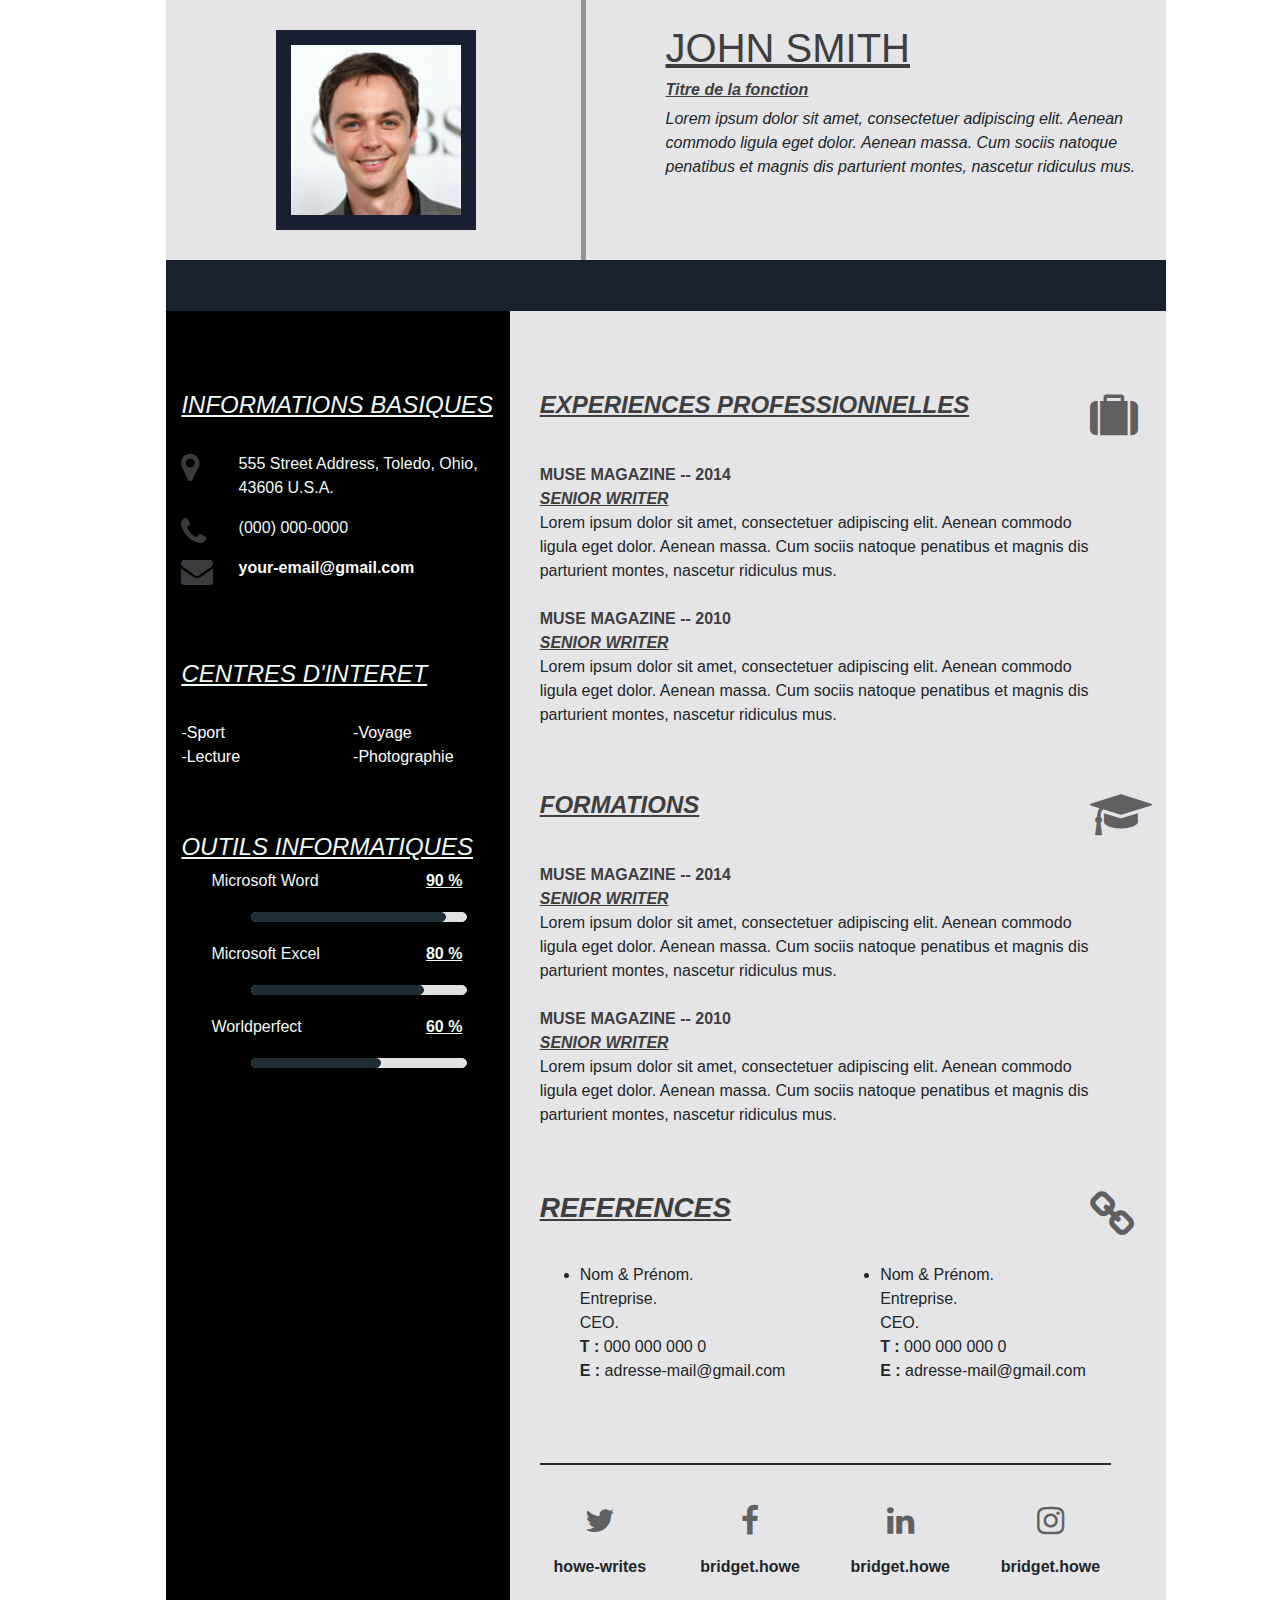
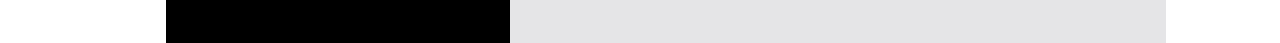
<file: cv-model 10/index.html>
<!DOCTYPE html>
<html>
<head>
<meta charset="UTF-8">
<meta charset="utf-8">
 
<title>Online Resume of Your Name</title>



<!-- Stylesheet -->
<script type="text/javascript" src="js/js.js"></script>

<link rel="stylesheet" media="screen and (min-width:481px)" href="css/cv.css">



  <!-- ICON  font-awesome -->
  <link rel="stylesheet" href="https://cdnjs.cloudflare.com/ajax/libs/font-awesome/4.7.0/css/font-awesome.min.css">
 
<!-- Meta -->
<meta name="description" content="A few lines about yourself">
<meta name="keywords" content="web,developer,designer,resume" />
<meta name="author" content="Your Name">
 


<!--  bootstrap js -->

<script src="https://cdnjs.cloudflare.com/ajax/libs/popper.js/1.14.7/umd/popper.min.js" ></script>
<script src="https://stackpath.bootstrapcdn.com/bootstrap/4.3.1/js/bootstrap.min.js"></script>




	  <!-- Bootstrap core CSS -->
  <link href="bootstrap/css/bootstrap.min.css" rel="stylesheet">

<script src="https://ajax.googleapis.com/ajax/libs/jquery/3.4.1/jquery.min.js"></script>

 



 <style>
@media only screen and (max-width: 1300px){
.globalcontainer{
	 background-color: #E5E5E7;
	 vertical-align: center;
}

.avatar{
  margin-top: 50px;
  margin-left: 110px;
  border: 15px solid #181F32;
  margin-top: 30px;
  margin-bottom: 30px;
}

.infocontainer{
    border-left: 5px solid #949496;

}
.titles{
    
    color: #3E3E40;
    font-family: 'Arial';
    text-decoration: underline;


}


.titles b{
  font-style: italic;
}



.sidetitles{
    color: #EFFBF3;
    font-family: 'Arial';

}

.email:hover{
    color: #EFFBF3;;
}


    /************************************************
    /* Affichage des compétences sous forme de barres
    *************************************************/
    .competences .barres li {
        margin-bottom: 25px;
        position: relative;
        list-style: none;
        
    }
    
    .competences .barres li:after {
        background: #e1e1e1;
        bottom: -4px;
        content: ' ';
        display: block;
        height: 10px;
        position: absolute;
        border: 1px solid #e1e1e1;
       -moz-border-radius: 25px;
  -webkit-border-radius: 25px;
        width:100%;
    }
    
    .competences .barres li span {
        background: #1F2E35;
        bottom: -4px;
        content: ' ';
        display: block;
        height: 10px;
        left: 0;
        position: absolute;
        width: inherit;
        z-index: 1;
        border: 1px solid #1F2E35;
        -moz-border-radius: 25px;
  -webkit-border-radius: 25px;
    }




.icons{
  border-radius: 50%;
  color: rgba(72, 72, 75, 0.85);

}


.sousicons{
  background-color: #fff;
  border: 1px solid #fff;
  border-radius: 50%;
  color: #1F2E35;
  

}
.progress{
  max-width:1000px;
  margin: 40px auto;
}


/* STYLES FOR PROGRESSBARS */

.progress-radial, .progress-radial * {
    -webkit-box-sizing: content-box;
    -moz-box-sizing: content-box;
    box-sizing: content-box;
}

/* -------------------------------------
 * Bar container
 * ------------------------------------- */
.progress-radial {
  float: left;
  margin-right: 4%;
  position: relative;
  width: 20%;
  border-radius: 50%;
}
.progress-radial:first-child {
  margin-left: 4%;
}
/* -------------------------------------
 * Optional centered circle w/text
 * ------------------------------------- */
.progress-radial .overlay {
  position: absolute;
  width: 80%;
  background-color: #f0f0f0;
  border-radius: 50%;
  font-size: 14px;
    top:50%;
    left:50%;
    -webkit-transform: translate(-50%, -50%);
    -ms-transform: translate(-50%, -50%);
    transform: translate(-50%, -50%);
}

.progress-radial .overlay p{
    position: absolute;
    line-height: 40px;
    text-align: center;
    width: 100%;
    top:50%;
    margin-top: -20px;
}



.center {
  margin: 0;
  position: absolute;
  left: 13%;

}

.pourcentages{
    font-family: 'Arial';
    text-decoration: underline;
}

.Loisirs{
    color: white;
}
  .col-sm-1 {width: 8.33%;}
.col-sm-2 {width: 16.66%;}
.col-sm-3 {width: 25%;}
.col-sm-4 {width: 33.33%;}
.col-sm-5 {width: 41.66%;}
.col-sm-6 {width: 50%;}
.col-sm-7 {width: 58.33%;}
.col-sm-8 {width: 66.66%;}
.col-sm-9 {width: 75%;}
.col-sm-10 {width: 83.33%;}
.col-sm-11 {width: 91.66%;}
.col-sm-12 {width: 100%;}
}


	@media only screen and (max-width: 768px){
    body{

     transform: scale(0.38); 
     
    }


 .globalcontainer{
	margin-left: -300px;
/*	margin-top: 125px;*/
	left: 0;
	position: absolute; 
	

}
}
@media only screen and (max-width: 375px) and (min-height: 812px){
    body{

     transform: scale(0.38); 
     
    }
   


 .globalcontainer{
	margin-left: -300px;

	position: absolute; 
	/*margin-top: 70%;*/
  	left: 0;

}
}

@media only screen and (max-width: 800px) and (min-width: 768px){
    body{

     transform: scale(0.80); 
     
    }
   


 .globalcontainer{
	margin-left: -100px;
	position: absolute; 
	
  	left: 0;

}
}
@media only screen and (width: 768px) and (height: 1024px){
    body{

     transform: scale(0.80); 
     
    }
   


 .globalcontainer{
	margin-left: -100px;
	position: absolute; 
	
  	left: 0;

}
}


 </style>


</head>
<body >
 
<div class="globalcontainer center" valign="center" style="width: 1000px;">
	<header>
		<div class="row" >
			
			<div class="col-sm-3 ">
				<img class="avatar" src="Images/avatar.jpg" width="200" height="200" alt="Your Name" />
			</div>
 	 			<div class="col-sm-2"></div>
 	 			<div class="col-sm-7 infocontainer" style="padding-left: 80px;">
 	 				<div >
 	 					<br>
 	 				<h1><span class="titles">JOHN SMITH</span></h1>
 	 		<h6 class="titles"><b>Titre de la fonction</b></h6>
 	 			</div>
 	 			<!-- PROFIL -->
					<section class="summary ">
					<em>
					Lorem ipsum dolor sit amet, consectetuer adipiscing elit. Aenean commodo ligula eget dolor. Aenean massa. Cum sociis natoque penatibus et magnis dis parturient montes, nascetur ridiculus mus.</em>
					</section>

			<!-- /PROFIL -->
 	 			</div>
 	 		</div>
 	 		<hr style="height: 50px;background-color: #19212E;margin-top: 0px;">
	</header>
	<div class="row">
		<div class="col-sm-4" style="background-color:#000000;margin-top: -16px;margin-left: 15px;">
			
			<h4 class=" sidetitles infobasiques" style="margin-top: 80px;text-decoration: underline;"><em>INFORMATIONS BASIQUES</em></h4>
			<br>
		<div class="row">
			
			<div class="col-sm-12">
			<section id="contact" style="color: #E4E4E6;">	
 	 			
 	 		<div class="row">
 	 			<div class="col-sm-2">
 	 				<i class="fa fa-map-marker fa-2x icons"></i>
 	 			</div>
 	 			<div class="col-sm-10">
 	 				<p class="sidetitles">555 Street Address, Toledo, Ohio, 43606  U.S.A.</p>
 	 			</div>
 	 		</div>	

 	 		<div class="row">
 	 			<div class="col-sm-2">
 	 				<i class="fa fa-phone fa-2x icons"></i>
 	 			</div>
 	 			<div class="col-sm-10">
 	 				<p class="phone sidetitles ">(000) 000-0000</p>
 	 			</div>
 	 		</div>

 	 		<div class="row">
 	 			<div class="col-sm-2">
 	 				<i class="fa fa-envelope fa-2x icons"></i>
 	 			</div>
 	 			<div class="col-sm-10">
 	 				<p ><a href="#" class="email sidetitles" >your-email@gmail.com</a></p>

 	 			</div>
 	 		</div>
			
		

			</section>
			

			<div class="clear">&nbsp;</div>
		<h4 class=" sidetitles " style="text-decoration: underline;"><em>CENTRES D'INTERET</em></h4>
		<br>
		<div class="row" style="color: #E4E4E6;">
			
			<div class="col-sm-12 Loisirs">
			
			   	<div class="row">
			   		<div class="col-sm-6">
			   			-Sport
			   		</div>
			   		<div class="col-sm-6">
			   			-Voyage
			   		</div>
			   	</div>
			   	<div class="row">
			   		<div class="col-sm-6">
			   			-Lecture
			   		</div>
			   		<div class="col-sm-6">
			   			-Photographie
			   		</div>
			   	</div>
				
			</div>

			<div class="col-sm-1"></div>
		</div>
		<div class="clear">&nbsp;</div>
			<h4 class=" sidetitles outilsinfo" style="text-decoration: underline;"><em>OUTILS INFORMATIQUES</em></h4>
		<div class="row" style="color: #E4E4E6;">
			<div class="col-sm-1"></div>
			<div class="col-sm-10 competences sidetitles">
				<div class="row">
					<div class="col-sm-9">
						<span>Microsoft Word</span>
					</div>
					<div class="col-sm-3 pourcentages">
						<b>90 %</b>
					</div>
				</div>
			 
			   	<ul class="barres">
					
					<li data-skills="80"><span style="width: 90%;"></span></li>
				</ul>
				<br>
				<div class="row">
					<div class="col-sm-9">
						<span>Microsoft Excel</span>
					</div>
					<div class="col-sm-3 pourcentages">
						<b>80 %</b>
					</div>
				</div>
				
				<ul class="barres">
					
					<li data-skills="80"><span style="width: 80%;"></span></li>
				</ul>
				<br>
				<div class="row">
					<div class="col-sm-9">
						<span>Worldperfect</span>
					</div>
					<div class="col-sm-3 pourcentages">
						<b>60 %</b>
					</div>
				</div>	
					

				<ul class="barres">
					<li data-skills="80"><span style="width: 60%;"></span></li>
				</ul>
				
				<br>
			</div>
			<div class="col-sm-1"></div>
		</div>
			</div>
			<div class="col-sm-1"></div>
		</div>
		</div>

	<div class="col-sm-7" style="margin-left: 15px;">
			<div class="clear">&nbsp;</div>
						<!-- EXPERIENCE PRO -->
	<section class="summary">
			<div class="row">
		
		<div class="col-sm-12" >
			<div class="row">
						<div class="col-sm-11"><h4 class="titles"><em><b>EXPERIENCES PROFESSIONNELLES</b></em></h4></div>
						<div class="col-sm-1">
						<i class="fa fa-suitcase fa-3x icons"></i>
					</div>
					</div>
			<br>
			<div class="section">
				
				<div style="color: #3E3E40;"><b>MUSE MAGAZINE -- </b><b>2014</b></div>
				<div class="top titles"><b>SENIOR WRITER </b></div>
			
			
			<div>
			Lorem ipsum dolor sit amet, consectetuer adipiscing elit. Aenean commodo ligula eget dolor. Aenean massa. Cum sociis natoque penatibus et magnis dis parturient montes, nascetur ridiculus mus. 
			</div>
			</div>
			<br>
			<div class="section">
				
				<div style="color: #3E3E40;"><b>MUSE MAGAZINE -- </b><b>2010</b></div>
				<div class="top titles"><b>SENIOR WRITER </b></div>
			
			
			<div>
			Lorem ipsum dolor sit amet, consectetuer adipiscing elit. Aenean commodo ligula eget dolor. Aenean massa. Cum sociis natoque penatibus et magnis dis parturient montes, nascetur ridiculus mus. 
			</div>
			</div>
			
	
		</div>
	</section>

			<!-- /EXPERIENCE PRO -->
<div class="clear">&nbsp;</div>
			<!-- FORMATION -->
	<section class="summary">
			<div class="row">
		
		<div class="col-sm-12" >
			<div class="row">
						<div class="col-sm-11"><h4 class="titles"><em><b>FORMATIONS</b></em></h4></div>
						<div class="col-sm-1">
						<i class="fa fa-mortar-board fa-3x icons"></i>
					</div>
				</div>
			<br>
			<div class="section">
				
				<div style="color: #3E3E40;"><b>MUSE MAGAZINE -- </b><b>2014</b></div>
				<div class="top titles"><b>SENIOR WRITER </b></div>
			
			
			<div>
			Lorem ipsum dolor sit amet, consectetuer adipiscing elit. Aenean commodo ligula eget dolor. Aenean massa. Cum sociis natoque penatibus et magnis dis parturient montes, nascetur ridiculus mus. 
			</div>
			</div>
			<br>
			<div class="section">
				
				<div style="color: #3E3E40;"><b>MUSE MAGAZINE -- </b><b>2010</b></div>
				<div class="top titles"><b>SENIOR WRITER </b></div>
			
			
			<div>
			Lorem ipsum dolor sit amet, consectetuer adipiscing elit. Aenean commodo ligula eget dolor. Aenean massa. Cum sociis natoque penatibus et magnis dis parturient montes, nascetur ridiculus mus. 
			</div>
			</div>
			
		</div>
		</div>
	</section>

	<!-- /FORMATION -->

<div class="clear">&nbsp;</div>
<!-- BEGIN REFERENCES SECTION -->
	
 			<section id="References">	
 	 			<div class="row">
						<div class="col-sm-11"><h3 class="titles"><em><b>REFERENCES</b></em></h3></div>
						<div class="col-sm-1">
						<i class="fa fa-chain fa-3x icons"></i>
					</div>
				</div>
 	 			<br>
 	 			<div class="row">
 	 				
 	 				<div class="col-sm-6 sectionref">
 	 					<ul>
							<li>
								<div>
									<div>
										Nom & Prénom.
									</div>
									<div>
										Entreprise.
									</div>
									<div>
										CEO.
									</div>
									<div>
										<b>T :</b> 000 000 000 0
									</div>
									<div>
										<b>E :</b> adresse-mail@gmail.com
									</div>
								</div>
							</li>
							<br>
							
							
						</ul>
 	 				</div>
 	 				
 	 				<div class="col-sm-6 sectionref">
 	 					<ul>
							<li>
								<div>
									<div>
										Nom & Prénom.
									</div>
									<div>
										Entreprise.
									</div>
									<div>
										CEO.
									</div>
									<div>
										<b>T :</b> 000 000 000 0
									</div>
									<div>
										<b>E :</b> adresse-mail@gmail.com
									</div>
								</div>
							</li>
							<br>
							
							
						</ul>
 	 				</div>
 	 			</div>

			</section>

<!-- END REFERENCES SECTION -->
<br>
<hr style="background-color: #2D2D2F;height: 1px;">
<br>
<!-- SOCIAL MEDIA -->
<div class="row text-center" >	
	<div class="col-sm-3">
		<p><i class="fa fa-twitter fa-2x icons" ></i></p>
		<b>howe-writes</b>
	</div>

	<div class="col-sm-3">
		<p><i class="fa fa-facebook fa-2x icons" ></i></p>
		<b>bridget.howe</b>
	</div>


	<div class="col-sm-3">
	<p><i class="fa fa-linkedin fa-2x icons" ></i></p>
		<b>bridget.howe</b>
	</div>

	<div class="col-sm-3">
	<p><i class="fa fa-instagram fa-2x icons" ></i></p>
		<b>bridget.howe</b>
	</div>

</div>
<div class="clear">&nbsp;</div>
<!-- /SOCIAL MEDIA -->
		</div>
	</div>

 </div>




</body>
</html>
</file>
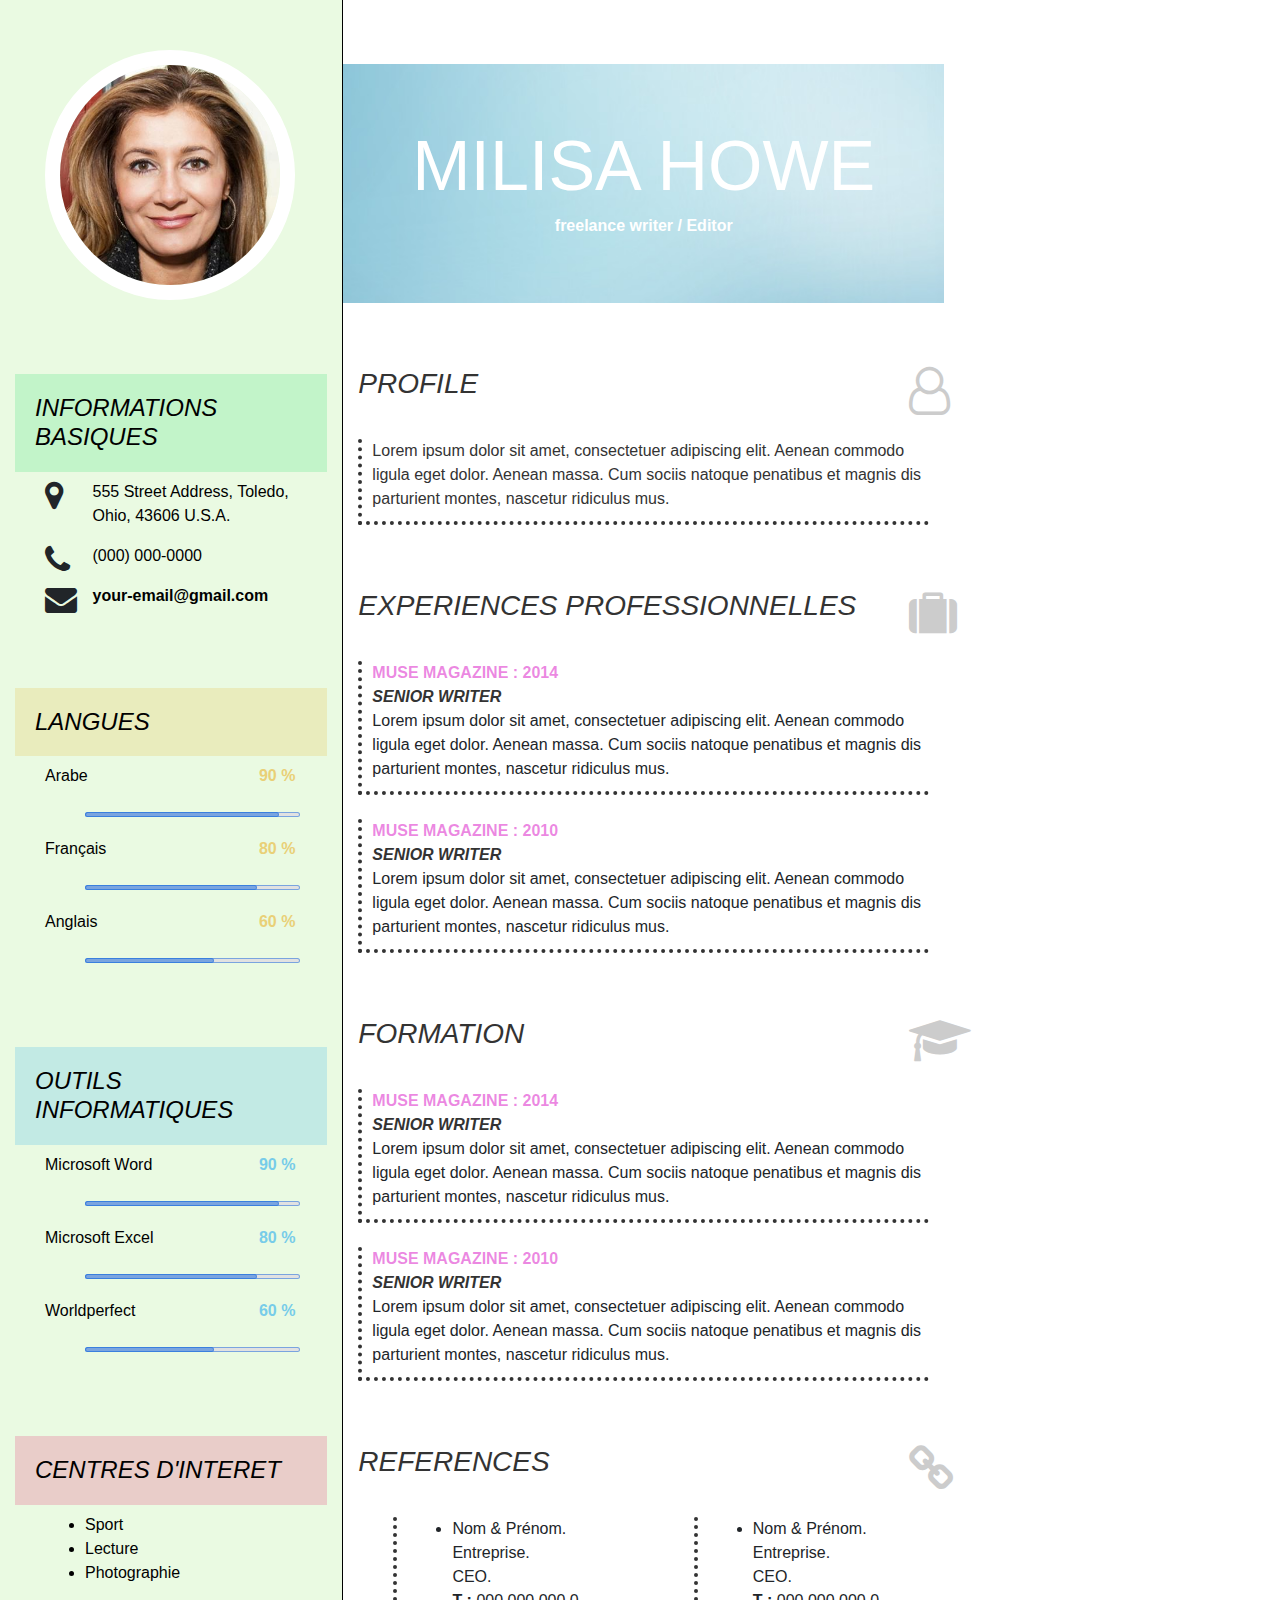
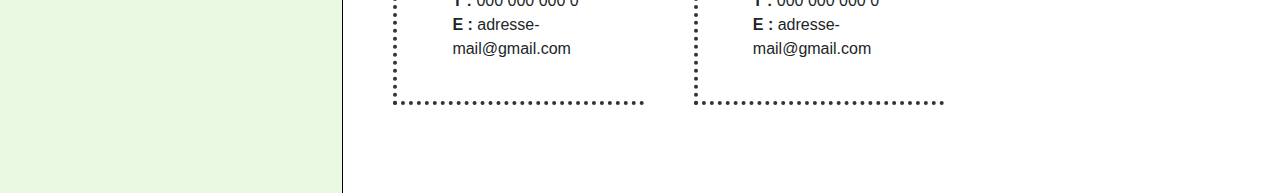
<file: cv-model 9/index.html>
<!DOCTYPE html>
<html>
<head>
<meta charset="UTF-8">
<meta charset="utf-8">
 
<title>Online Resume of Your Name</title>



<!-- Stylesheet -->
<script type="text/javascript" src="js/js.js"></script>

<link rel="stylesheet" media="screen and (min-width:481px)" href="css/cv.css">



  <!-- ICON  font-awesome -->
  <link rel="stylesheet" href="https://cdnjs.cloudflare.com/ajax/libs/font-awesome/4.7.0/css/font-awesome.min.css">
 
<!-- Meta -->
<meta name="description" content="A few lines about yourself">
<meta name="keywords" content="web,developer,designer,resume" />
<meta name="author" content="Your Name">
 


<!--  bootstrap js -->

<script src="https://cdnjs.cloudflare.com/ajax/libs/popper.js/1.14.7/umd/popper.min.js" ></script>
<script src="https://stackpath.bootstrapcdn.com/bootstrap/4.3.1/js/bootstrap.min.js"></script>




	  <!-- Bootstrap core CSS -->
  <link href="bootstrap/css/bootstrap.min.css" rel="stylesheet">

<script src="https://ajax.googleapis.com/ajax/libs/jquery/3.4.1/jquery.min.js"></script>

 



 <style>
@media only screen and (max-width: 1300px){

.globalcontainer{
    background: #fff;
  vertical-align: center;



}

.section{
    border-left: 4px dotted #333333;
    border-bottom: 4px dotted #333333;
    padding-bottom: 10px;
    padding-left: 10px;
}
.sectionref{
    border-left: 4px dotted #333333;
    border-bottom: 4px dotted #333333;
    
   
}

.fullname{
    
    padding-top: 60px;
    padding-bottom: 60px;
    color: white;

}
.titles {
    color: #333333;
    font-family: 'Arial';


}


.titles b{
  font-style: italic;
}



.sidetitles{
    color: black;
    font-family: 'Arial';
  }
.Loisirs{
    background-color: rgba(233, 119, 155, 0.35);
    font-family: 'Arial';
   padding: 20px;

}
.infobasiques{
    background-color: rgba(119, 233, 155, 0.35);
    font-family: 'Arial';
   padding: 20px;
}
.outilsinfo{
    background-color: rgba(119, 204, 233, 0.35);
    font-family: 'Arial';
   padding: 20px;
}
.Langue{
    background-color: rgba(233, 208, 119, 0.35);
    font-family: 'Arial';
   padding: 20px;
}

.email:hover{
    color: #EFFBF3;;
}
 
a:link { 
    text-decoration: none;
    color: #000;
    font-weight: bold;
}

#wrapper    {
    width: 965px;
    margin: 0 auto; 
}
 
#content {
    background-color: #eee;
    width: 960px;
    text-align: left;
    overflow: auto;
    position: relative;
    margin: 25px 0px 25px 0px;
    border: #fff solid 2px;
}
 
.clear  {
    float: none;
    clear: both;
    margin: 20px 0px 20px 0px;
    
}
 


.avatar{
  margin-top: 50px;
  
  border: 15px solid white;
  border-radius: 60%;
  margin-bottom: 10px;
}
 

/* Main Content
--------------------------------------------------- */
 
h2.top  {
    margin: 0px; 
    font-size: 22px;
    font-weight: bold;
}
 
h2  {
    margin: 40px 0px 0px 0px; 
    font-size: 22px;
    font-weight: bold;
}
 

 
p.bus1  {
    margin: 0px;
    font-weight: bold;
    color: #669933;
}
 

p.summary   {
    margin: 10px 0px 0px 0px;
}
 
 
#skills ul.list1    {   
    float: left;
    list-style: none;
    margin: 0px 0px 0px -40px;
    width: 220px;
}
 
#skills ul.list2    {   
    float: left;
    list-style: none;
    margin: 0px 0px 0px 0px;
    width: 220px;
}
 
#skills li {
    background: url("../images/bullet_green.png") no-repeat;
    background-position: 0px 2px;
    padding: 0px 0px 0px 25px;
}
 
abbr    {
    border-width: 0px;
}
 
 

    /************************************************
    /* Affichage des compétences sous forme de barres
    *************************************************/
    .competences .barres li {
        margin-bottom: 25px;
        position: relative;
        list-style: none;
        
    }
    
    .competences .barres li:after {
        background: #e1e1e1;
        bottom: -4px;
        content: ' ';
        display: block;
        height: 5px;
        left: 0;
        position: absolute;
        border: 1px solid rgba(44, 118, 221, 0.57);
       -moz-border-radius: 25px;
  -webkit-border-radius: 25px;
        width:100%;
    }
    
    .competences .barres li span {
        background: rgba(44, 118, 221, 0.57);
        bottom: -4px;
        content: ' ';
        display: block;
        height: 5px;
        left: 0;
        position: absolute;
        width: inherit;
        z-index: 1;
        border: 1px solid rgba(44, 118, 221, 0.57);
        -moz-border-radius: 25px;
  -webkit-border-radius: 25px;
    }





.progress{
  max-width:1000px;
  margin: 40px auto;
}


/* STYLES FOR PROGRESSBARS */

.progress-radial, .progress-radial * {
    -webkit-box-sizing: content-box;
    -moz-box-sizing: content-box;
    box-sizing: content-box;
}

/* -------------------------------------
 * Bar container
 * ------------------------------------- */
.progress-radial {
  float: left;
  margin-right: 4%;
  position: relative;
  width: 20%;
  border-radius: 50%;
}
.progress-radial:first-child {
  margin-left: 4%;
}
/* -------------------------------------
 * Optional centered circle w/text
 * ------------------------------------- */
.progress-radial .overlay {
  position: absolute;
  width: 80%;
  background-color: #f0f0f0;
  border-radius: 50%;
  font-size: 14px;
    top:50%;
    left:50%;
    -webkit-transform: translate(-50%, -50%);
    -ms-transform: translate(-50%, -50%);
    transform: translate(-50%, -50%);
}

.progress-radial .overlay p{
    position: absolute;
    line-height: 40px;
    text-align: center;
    width: 100%;
    top:50%;
    margin-top: -20px;
}



.center {
  margin: 0;
  position: absolute;
  left: 0;

}
.pourcentageOutilsInfo{
   
    color: #77cce9;

}

.pourcentageLangues{
   
    color: #e9d077;

}

.icons{
  color: #cccccc;
}

.col-sm-1 {width: 8.33%;}
.col-sm-2 {width: 16.66%;}
.col-sm-3 {width: 25%;}
.col-sm-4 {width: 33.33%;}
.col-sm-5 {width: 41.66%;}
.col-sm-6 {width: 50%;}
.col-sm-7 {width: 58.33%;}
.col-sm-8 {width: 66.66%;}
.col-sm-9 {width: 75%;}
.col-sm-10 {width: 83.33%;}
.col-sm-11 {width: 91.66%;}
.col-sm-12 {width: 100%;}
}



	@media only screen and (max-width: 768px){
    body{

     transform: scale(0.38); 
     
    }
   
  

 .globalcontainer{
	margin-left: -305px;
/*	margin-top: 125px;*/
	left: 0;
	position: absolute; 
	

}
}


@media only screen and (max-width: 800px) and (min-width: 768px){
    body{

     transform: scale(0.80); 
     
    }
   

 .globalcontainer{
	margin-left: -100px;
	position: absolute; 
	
  	left: 0;

}
}
@media only screen and (width: 768px) and (height: 1024px){
    body{

     transform: scale(0.80); 
     
    }


 .globalcontainer{
	margin-left: -100px;
	position: absolute; 
	
  	left: 0;

}
}



 </style>


</head>
<body >
 
<div class="globalcontainer center"  valign="center" style="width: 1000px;">
	

<div class="row " >

<!-- section1 -->
	<div class="col-sm-4" style="border-right: 1px solid black; background-color: rgba(194, 241, 172, 0.35);margin-left: 15px;">
		<div class="row ">
			<div class="col-sm-1"></div>
			<div class="col-sm-10 ">
				<img class="avatar" src="Images/avatar.jpg" width="250" height="250" alt="Your Name" />
			</div>

			
		</div>
		<div class="clear">&nbsp;</div>
<h4 class=" sidetitles infobasiques"><em>INFORMATIONS BASIQUES</em></h4>
		<div class="row">
			<div class="col-sm-1"></div>
			<div class="col-sm-10">
			<section id="contact">	
 	 			
 	 		<div class="row">
 	 			<div class="col-sm-2">
 	 				<i class="fa fa-map-marker fa-2x"></i>
 	 			</div>
 	 			<div class="col-sm-10">
 	 				<p class="sidetitles">555 Street Address, Toledo, Ohio, 43606  U.S.A.</p>
 	 			</div>
 	 		</div>	

 	 		<div class="row">
 	 			<div class="col-sm-2">
 	 				<i class="fa fa-phone fa-2x"></i>
 	 			</div>
 	 			<div class="col-sm-10">
 	 				<p class="phone sidetitles">(000) 000-0000</p>
 	 			</div>
 	 		</div>

 	 		<div class="row">
 	 			<div class="col-sm-2">
 	 				<i class="fa fa-envelope fa-2x "></i>
 	 			</div>
 	 			<div class="col-sm-10">
 	 				<p ><a href="#" class="email sidetitles" >your-email@gmail.com</a></p>

 	 			</div>
 	 		</div>
			
		

			</section>
						
			</div>
			<div class="col-sm-1"></div>
		</div>
		<div class="clear">&nbsp;</div>
		<h4 class=" sidetitles Langue"><em>LANGUES</em></h4>
		<div class="row">
			<div class="col-sm-1"></div>
			<div class="col-sm-10 competences sidetitles">
				<div class="row">
					<div class="col-sm-9">
						<span>Arabe</span>
					</div>
					<div class="col-sm-3 pourcentageLangues">
						<b>90 %</b>
					</div>
				</div>	
			 
			   	<ul class="barres">
					
					<li data-skills="80"><span style="width: 90%;"></span></li>
				</ul>
				<br>
				<div class="row">
					<div class="col-sm-9 ">
						<span>Français</span>
					</div>
					<div class="col-sm-3 pourcentageLangues">
						<b>80 %</b>
					</div>
				</div>	
				
				<ul class="barres">
					
					<li data-skills="80"><span style="width: 80%;"></span></li>
				</ul>
				<br>
				<div class="row">
					<div class="col-sm-9">
						<span>Anglais</span>
					</div>
					<div class="col-sm-3 pourcentageLangues">
						<b>60 %</b>
					</div>
				</div>		
					

				<ul class="barres">
					<li data-skills="80"><span style="width: 60%;"></span></li>
				</ul>
				
				<br>
			</div>
		</div>	
		<div class="clear">&nbsp;</div>
			<h4 class=" sidetitles outilsinfo"><em>OUTILS INFORMATIQUES</em></h4>
		<div class="row">
			<div class="col-sm-1"></div>
			<div class="col-sm-10 competences sidetitles">
				<div class="row">
					<div class="col-sm-9">
						<span>Microsoft Word</span>
					</div>
					<div class="col-sm-3 pourcentageOutilsInfo">
						<b>90 %</b>
					</div>
				</div>
			 
			   	<ul class="barres">
					
					<li data-skills="80"><span style="width: 90%;"></span></li>
				</ul>
				<br>
				<div class="row">
					<div class="col-sm-9">
						<span>Microsoft Excel</span>
					</div>
					<div class="col-sm-3 pourcentageOutilsInfo">
						<b>80 %</b>
					</div>
				</div>
				
				<ul class="barres">
					
					<li data-skills="80"><span style="width: 80%;"></span></li>
				</ul>
				<br>
				<div class="row">
					<div class="col-sm-9">
						<span>Worldperfect</span>
					</div>
					<div class="col-sm-3 pourcentageOutilsInfo">
						<b>60 %</b>
					</div>
				</div>	
					

				<ul class="barres">
					<li data-skills="80"><span style="width: 60%;"></span></li>
				</ul>
				
				<br>
			</div>
			<div class="col-sm-1"></div>
		</div>
		<div class="clear">&nbsp;</div>
		<h4 class=" sidetitles Loisirs"><em>CENTRES D'INTERET</em></h4>
		<div class="row">
			<div class="col-sm-1"></div>
			<div class="col-sm-10 competences sidetitles">
			
			   	<ul >
					<li>
						Sport
					</li>
					<li>
						Lecture
					</li>
					<li>
						Photographie
					</li>
					
				</ul>
				
			</div>
			<div class="col-sm-1"></div>
		</div>
		<div class="clear">&nbsp;</div>
	</div>
	<!-- /section1 -->
<!-- section2 -->


	<div class="col-sm-7" >
		
	<div class="clear">&nbsp;</div>
		
		<div class="row fullname"  style="background-image: url('Images/maxresdefault.jpg');">
 	 			
 	 			<div class="col-sm-12">
 	 				<div class="text-center" >
 	 				<h1><span style="font-size: 70px;" >MILISA HOWE</span></h1>
 	 		<h6 ><b>freelance writer / Editor</b></h6>
 	 			</div>
 	 			</div>
 	 	</div>
 	 	<div class="clear">&nbsp;</div>
		<!-- PROFIL -->
			<section class="summary titles">
				<div>
					<div class="row">
						<div class="col-sm-11"><h3 class="titles"><em>PROFILE</em></h3></div>
						<div class="col-sm-1">
						<i class="fa fa-user-o fa-3x icons"></i>
					</div>
					</div>
					
				<br>
			<div class="section">Lorem ipsum dolor sit amet, consectetuer adipiscing elit. Aenean commodo ligula eget dolor. Aenean massa. Cum sociis natoque penatibus et magnis dis parturient montes, nascetur ridiculus mus.	</div>
			
				</div>
			
			</section>
<div class="clear">&nbsp;</div>
			<!-- /PROFIL -->

			<!-- EXPERIENCE PRO -->
	<section class="summary">
			<div class="row">
		
		<div class="col-sm-12" >
			<div class="row">
						<div class="col-sm-11"><h3 class="titles"><em>EXPERIENCES PROFESSIONNELLES</em></h3></div>
						<div class="col-sm-1">
						<i class="fa fa-suitcase fa-3x icons"></i>
					</div>
					</div>
			<br>
			<div class="section">
				
				<div style="color: rgba(221, 44, 203, 0.57);"><b>MUSE MAGAZINE : </b><b>2014</b></div>
				<div class="top titles"><b>SENIOR WRITER </b></div>
			
			
			<div>
			Lorem ipsum dolor sit amet, consectetuer adipiscing elit. Aenean commodo ligula eget dolor. Aenean massa. Cum sociis natoque penatibus et magnis dis parturient montes, nascetur ridiculus mus. 
			</div>
			</div>
			<br>
			<div class="section">
				
				<div style="color: rgba(221, 44, 203, 0.57);"><b>MUSE MAGAZINE : </b><b>2010</b></div>
				<div class="top titles"><b>SENIOR WRITER </b></div>
			
			
			<div>
			Lorem ipsum dolor sit amet, consectetuer adipiscing elit. Aenean commodo ligula eget dolor. Aenean massa. Cum sociis natoque penatibus et magnis dis parturient montes, nascetur ridiculus mus. 
			</div>
			</div>
			
	
		</div>
	</section>

			<!-- /EXPERIENCE PRO -->
<div class="clear">&nbsp;</div>
			<!-- FORMATION -->
	<section class="summary">
			<div class="row">
		
		<div class="col-sm-12" >
			<div class="row">
						<div class="col-sm-11"><h3 class="titles"><em>FORMATION</em></h3></div>
						<div class="col-sm-1">
						<i class="fa fa-mortar-board fa-3x icons"></i>
					</div>
				</div>
			<br>
			<div class="section">
				
				<div style="color: rgba(221, 44, 203, 0.57);"><b>MUSE MAGAZINE : </b><b>2014</b></div>
				<div class="top titles"><b>SENIOR WRITER </b></div>
			
			
			<div>
			Lorem ipsum dolor sit amet, consectetuer adipiscing elit. Aenean commodo ligula eget dolor. Aenean massa. Cum sociis natoque penatibus et magnis dis parturient montes, nascetur ridiculus mus. 
			</div>
			</div>
			<br>
			<div class="section">
				
				<div style="color: rgba(221, 44, 203, 0.57);"><b>MUSE MAGAZINE : </b><b>2010</b></div>
				<div class="top titles"><b>SENIOR WRITER </b></div>
			
			
			<div>
			Lorem ipsum dolor sit amet, consectetuer adipiscing elit. Aenean commodo ligula eget dolor. Aenean massa. Cum sociis natoque penatibus et magnis dis parturient montes, nascetur ridiculus mus. 
			</div>
			</div>
			
		</div>
		</div>
	</section>

	<!-- /FORMATION -->

<div class="clear">&nbsp;</div>
<!-- BEGIN REFERENCES SECTION -->
	
 			<section id="References">	
 	 			<div class="row">
						<div class="col-sm-11"><h3 class="titles"><em>REFERENCES</em></h3></div>
						<div class="col-sm-1">
						<i class="fa fa-chain fa-3x icons"></i>
					</div>
				</div>
 	 			<br>
 	 			<div class="row">
 	 				<div class="col-sm-1"> </div>
 	 				<div class="col-sm-5 sectionref">
 	 					<ul>
							<li>
								<div>
									<div>
										Nom & Prénom.
									</div>
									<div>
										Entreprise.
									</div>
									<div>
										CEO.
									</div>
									<div>
										<b>T :</b> 000 000 000 0
									</div>
									<div>
										<b>E :</b> adresse-mail@gmail.com
									</div>
								</div>
							</li>
							<br>
							
							
						</ul>
 	 				</div>
 	 				<div class="col-sm-1"> </div>
 	 				<div class="col-sm-5 sectionref">
 	 					<ul>
							<li>
								<div>
									<div>
										Nom & Prénom.
									</div>
									<div>
										Entreprise.
									</div>
									<div>
										CEO.
									</div>
									<div>
										<b>T :</b> 000 000 000 0
									</div>
									<div>
										<b>E :</b> adresse-mail@gmail.com
									</div>
								</div>
							</li>
							<br>
							
							
						</ul>
 	 				</div>
 	 			</div>
 	 			<br>
 	 			
			
			

			</section>

<!-- END REFERENCES SECTION -->
<div class="clear">&nbsp;</div>
	</div>
	<!-- /section2 -->

</div>



 </div>






</body>
</html>
</file>
<file: cv-model 10/css/cv.css>
body {
   
 
    
    font-size: 16px; 
    font-family: "Trebuchet MS", Helvetica, sans-serif;
    color: #000;
}


.globalcontainer{
    background-color: #E5E5E7;
  vertical-align: center;



}

.titles{
    color: #3E3E40;
    font-family: 'Arial';
    text-decoration: underline;
}


.titles b{
  font-style: italic;
}



.sidetitles{
    color: #EFFBF3;
    font-family: 'Arial';
    
}

.email:hover{
    color: #EFFBF3;
}
 
a:link { 
    text-decoration: none;
    color: white;
    font-weight: bold;
}
 
a:visited { 
    text-decoration: underline;
    color: #000;
    font-weight: bold;
}
 
a:hover { 
    text-decoration: underline;
    color: #669933;
    font-weight: bold;
}
 
a:active { 
    text-decoration: underline;
    color: #000;
   
}
 
#wrapper    {
    width: 965px;
    margin: 0 auto; 
}
 
#content {
    background-color: #eee;
    width: 960px;
    text-align: left;
    overflow: auto;
    position: relative;
    margin: 25px 0px 25px 0px;
    border: #fff solid 2px;
}
 
.clear  {
    float: none;
    clear: both;
    margin: 20px 0px 20px 0px;
    
}
 
#contact-details .header_1 {
    float: left;
    width: 350px;
    text-align: center;
    margin: 40px 0px 0px 20px;
    position: absolute;
    z-index: 0;
    
    
}

.avatar{
  margin-top: 50px;
  margin-left: 110px;
  border: 15px solid #181F32;
  margin-top: 30px;
  margin-bottom: 30px;
}

.infocontainer{
    border-left: 5px solid #949496;

}
 

/* Main Content
--------------------------------------------------- */
 
h2.top  {
    margin: 0px; 
    font-size: 22px;
    font-weight: bold;
}
 
h2  {
    margin: 40px 0px 0px 0px; 
    font-size: 22px;
    font-weight: bold;
}
 

 
p.bus1  {
    margin: 0px;
    font-weight: bold;
    color: #669933;
}
 

p.summary   {
    margin: 10px 0px 0px 0px;
}
 
 
#skills ul.list1    {   
    float: left;
    list-style: none;
    margin: 0px 0px 0px -40px;
    width: 220px;
}
 
#skills ul.list2    {   
    float: left;
    list-style: none;
    margin: 0px 0px 0px 0px;
    width: 220px;
}
 
#skills li {
    background: url("../images/bullet_green.png") no-repeat;
    background-position: 0px 2px;
    padding: 0px 0px 0px 25px;
}
 
abbr    {
    border-width: 0px;
}
 
 

    /************************************************
    /* Affichage des compétences sous forme de barres
    *************************************************/
    .competences .barres li {
        margin-bottom: 25px;
        position: relative;
        list-style: none;
        
    }
    
    .competences .barres li:after {
        background: #e1e1e1;
        bottom: -4px;
        content: ' ';
        display: block;
        height: 10px;
        left: 0;
        position: absolute;
        border: 1px solid #e1e1e1;
       -moz-border-radius: 25px;
  -webkit-border-radius: 25px;
        width:100%;
    }
    
    .competences .barres li span {
        background: #1F2E35;
        bottom: -4px;
        content: ' ';
        display: block;
        height: 10px;
        left: 0;
        position: absolute;
        width: inherit;
        z-index: 1;
        border: 1px solid #e1e1e1;
        -moz-border-radius: 25px;
  -webkit-border-radius: 25px;
    }




.icons{
  border-radius: 50%;
  color: rgba(72, 72, 75, 0.85);

}


.sousicons{
  background-color: #fff;
  border: 1px solid #fff;
  border-radius: 50%;
  color: #1F2E35;
  

}
.progress{
  max-width:1000px;
  margin: 40px auto;
}


/* STYLES FOR PROGRESSBARS */

.progress-radial, .progress-radial * {
    -webkit-box-sizing: content-box;
    -moz-box-sizing: content-box;
    box-sizing: content-box;
}

/* -------------------------------------
 * Bar container
 * ------------------------------------- */
.progress-radial {
  float: left;
  margin-right: 4%;
  position: relative;
  width: 20%;
  border-radius: 50%;
}
.progress-radial:first-child {
  margin-left: 4%;
}
/* -------------------------------------
 * Optional centered circle w/text
 * ------------------------------------- */
.progress-radial .overlay {
  position: absolute;
  width: 80%;
  background-color: #f0f0f0;
  border-radius: 50%;
  font-size: 14px;
    top:50%;
    left:50%;
    -webkit-transform: translate(-50%, -50%);
    -ms-transform: translate(-50%, -50%);
    transform: translate(-50%, -50%);
}

.progress-radial .overlay p{
    position: absolute;
    line-height: 40px;
    text-align: center;
    width: 100%;
    top:50%;
    margin-top: -20px;
}



.center {
  margin: 0;
  position: absolute;
  left: 13%;

}

.pourcentages{
    font-family: 'Arial';
    text-decoration: underline;
}

.Loisirs{
    color: white;
}
</file>
<file: cv-model 9/css/cv.css>
body {
   
 
    
    font-size: 16px; 
    font-family: "Trebuchet MS", Helvetica, sans-serif;
    color: #000;
}

.globalcontainer{
    background: #fff;
  vertical-align: center;



}

.section{
    border-left: 4px dotted #333333;
    border-bottom: 4px dotted #333333;
    padding-bottom: 10px;
    padding-left: 10px;
}
.sectionref{
    border-left: 4px dotted #333333;
    border-bottom: 4px dotted #333333;
    
   
}

.fullname{
    
    padding-top: 60px;
    padding-bottom: 60px;
    color: white;

}
.titles {
    color: #333333;
    font-family: 'Arial';


}


.titles b{
  font-style: italic;
}



.sidetitles{
    color: black;
    font-family: 'Arial';
  }
.Loisirs{
    background-color: rgba(233, 119, 155, 0.35);
    font-family: 'Arial';
   padding: 20px;

}
.infobasiques{
    background-color: rgba(119, 233, 155, 0.35);
    font-family: 'Arial';
   padding: 20px;
}
.outilsinfo{
    background-color: rgba(119, 204, 233, 0.35);
    font-family: 'Arial';
   padding: 20px;
}
.Langue{
    background-color: rgba(233, 208, 119, 0.35);
    font-family: 'Arial';
   padding: 20px;
}

.email:hover{
    color: #EFFBF3;;
}
 
a:link { 
    text-decoration: none;
    color: #000;
    font-weight: bold;
}

#wrapper    {
    width: 965px;
    margin: 0 auto; 
}
 
#content {
    background-color: #eee;
    width: 960px;
    text-align: left;
    overflow: auto;
    position: relative;
    margin: 25px 0px 25px 0px;
    border: #fff solid 2px;
}
 
.clear  {
    float: none;
    clear: both;
    margin: 20px 0px 20px 0px;
    
}
 


.avatar{
  margin-top: 50px;
  
  border: 15px solid white;
  border-radius: 60%;
  margin-bottom: 10px;
}
 

/* Main Content
--------------------------------------------------- */
 
h2.top  {
    margin: 0px; 
    font-size: 22px;
    font-weight: bold;
}
 
h2  {
    margin: 40px 0px 0px 0px; 
    font-size: 22px;
    font-weight: bold;
}
 

 
p.bus1  {
    margin: 0px;
    font-weight: bold;
    color: #669933;
}
 

p.summary   {
    margin: 10px 0px 0px 0px;
}
 
 
#skills ul.list1    {   
    float: left;
    list-style: none;
    margin: 0px 0px 0px -40px;
    width: 220px;
}
 
#skills ul.list2    {   
    float: left;
    list-style: none;
    margin: 0px 0px 0px 0px;
    width: 220px;
}
 
#skills li {
    background: url("../images/bullet_green.png") no-repeat;
    background-position: 0px 2px;
    padding: 0px 0px 0px 25px;
}
 
abbr    {
    border-width: 0px;
}
 
 

    /************************************************
    /* Affichage des compétences sous forme de barres
    *************************************************/
    .competences .barres li {
        margin-bottom: 25px;
        position: relative;
        list-style: none;
        
    }
    
    .competences .barres li:after {
        background: #e1e1e1;
        bottom: -4px;
        content: ' ';
        display: block;
        height: 5px;
        left: 0;
        position: absolute;
        border: 1px solid rgba(44, 118, 221, 0.57);
       -moz-border-radius: 25px;
  -webkit-border-radius: 25px;
        width:100%;
    }
    
    .competences .barres li span {
        background: rgba(44, 118, 221, 0.57);
        bottom: -4px;
        content: ' ';
        display: block;
        height: 5px;
        left: 0;
        position: absolute;
        width: inherit;
        z-index: 1;
        border: 1px solid rgba(44, 118, 221, 0.57);
        -moz-border-radius: 25px;
  -webkit-border-radius: 25px;
    }








.progress{
  max-width:1000px;
  margin: 40px auto;
}


/* STYLES FOR PROGRESSBARS */

.progress-radial, .progress-radial * {
    -webkit-box-sizing: content-box;
    -moz-box-sizing: content-box;
    box-sizing: content-box;
}

/* -------------------------------------
 * Bar container
 * ------------------------------------- */
.progress-radial {
  float: left;
  margin-right: 4%;
  position: relative;
  width: 20%;
  border-radius: 50%;
}
.progress-radial:first-child {
  margin-left: 4%;
}
/* -------------------------------------
 * Optional centered circle w/text
 * ------------------------------------- */
.progress-radial .overlay {
  position: absolute;
  width: 80%;
  background-color: #f0f0f0;
  border-radius: 50%;
  font-size: 14px;
    top:50%;
    left:50%;
    -webkit-transform: translate(-50%, -50%);
    -ms-transform: translate(-50%, -50%);
    transform: translate(-50%, -50%);
}

.progress-radial .overlay p{
    position: absolute;
    line-height: 40px;
    text-align: center;
    width: 100%;
    top:50%;
    margin-top: -20px;
}



.center {
  margin: 0;
  position: absolute;
  left: 13%;

}

.pourcentageOutilsInfo{
   
    color: #77cce9;

}

.pourcentageLangues{
   
    color: #e9d077;

}

.icons{
  color: #cccccc;
}
</file>
